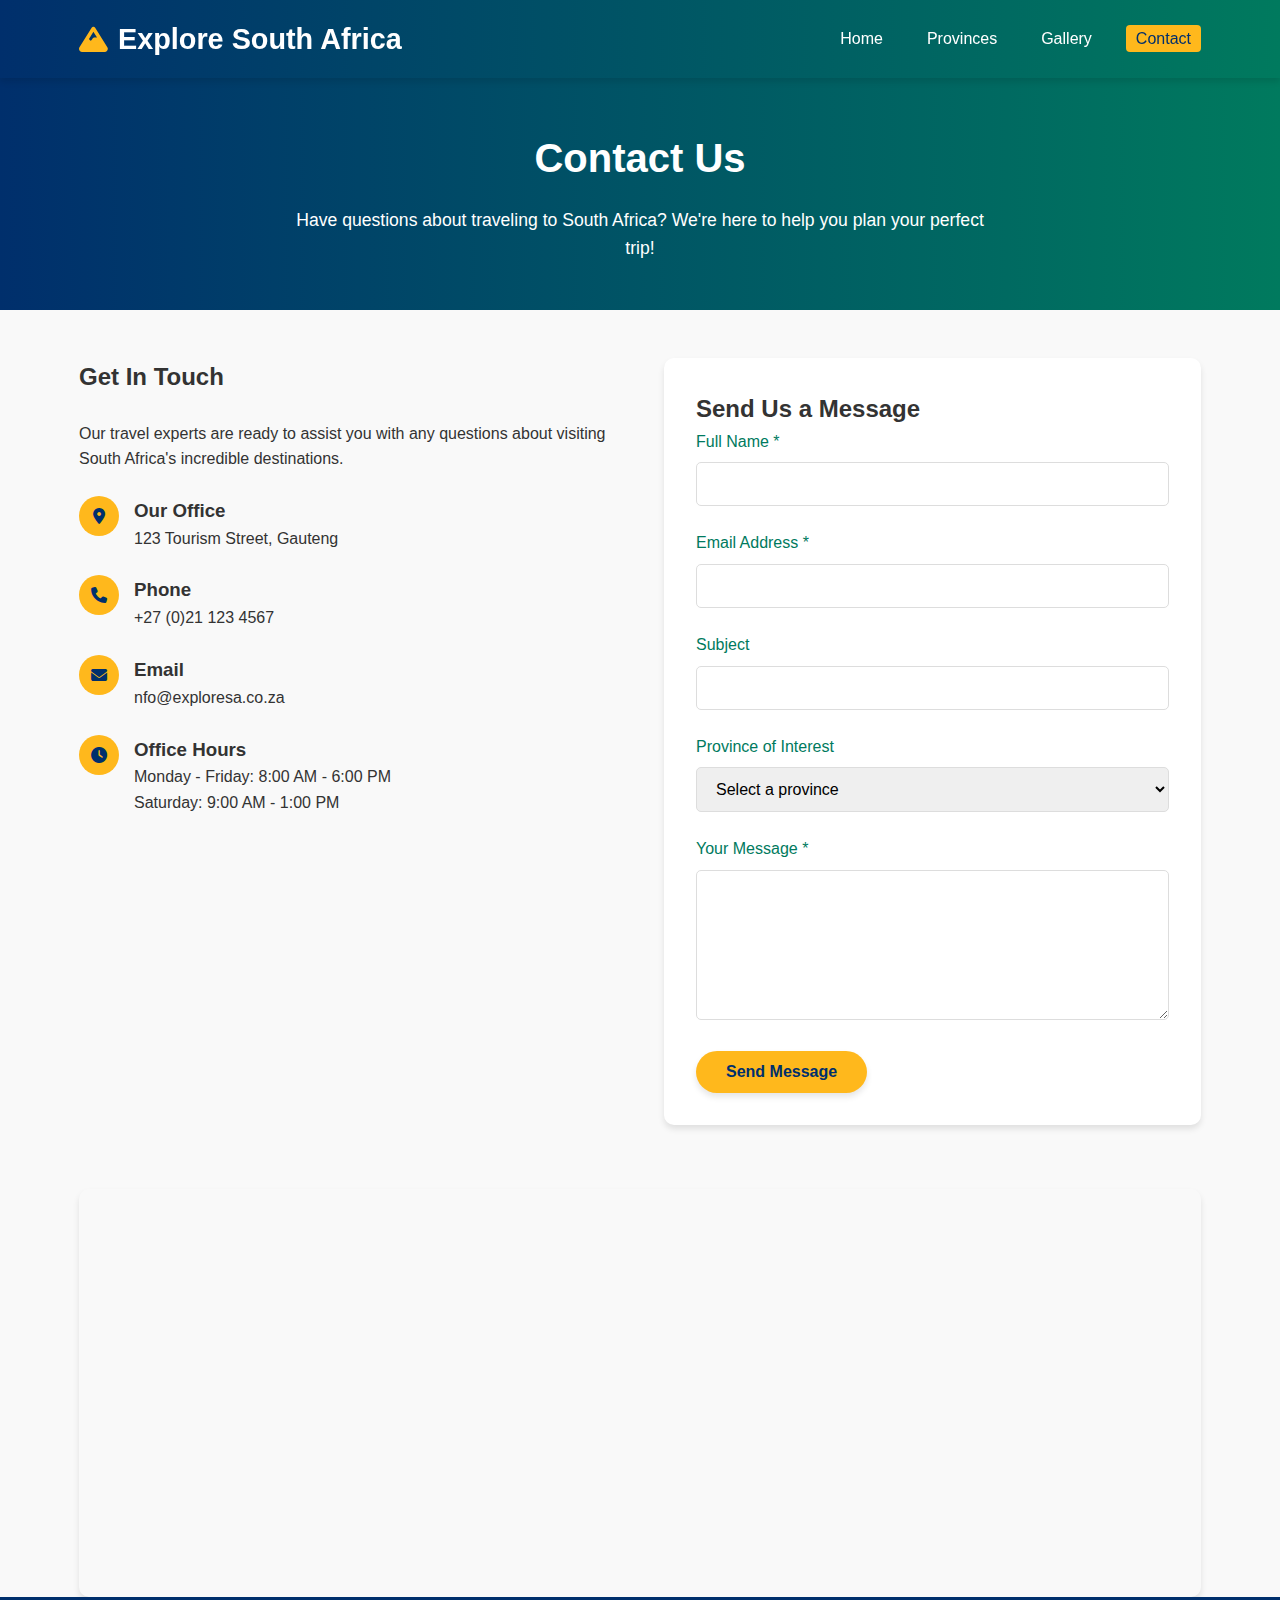
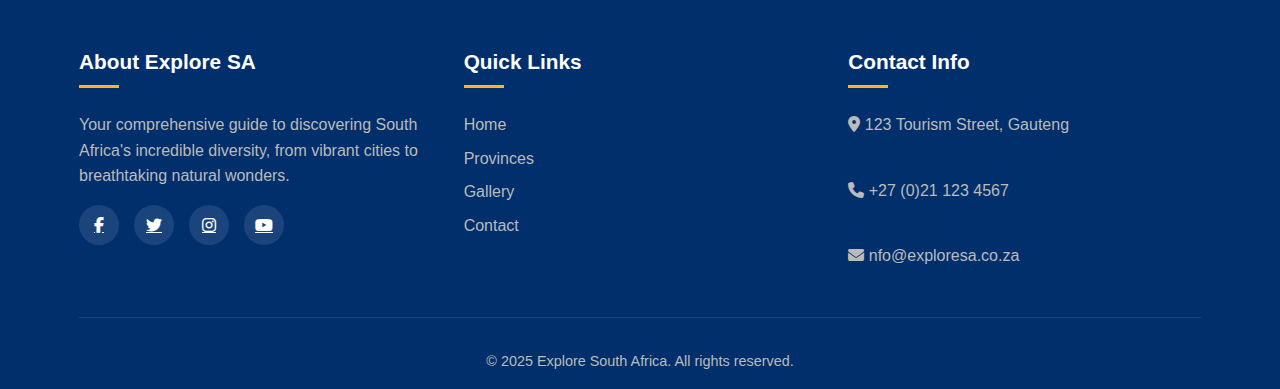
<file: contact.html>
<!DOCTYPE html>
<html lang="en">
<head>
    <meta charset="UTF-8">
    <meta name="viewport" content="width=device-width, initial-scale=1.0">
     <link rel="icon" type="image/png" href="https://images.rawpixel.com/image_800/cHJpdmF0ZS9sci9pbWFnZXMvd2Vic2l0ZS8yMDIyLTA3L2pvYjk1NS0yMDkuanBn.jpg">
    <title>Contact Us - Explore South Africa</title>
    <link rel="stylesheet" href="https://cdnjs.cloudflare.com/ajax/libs/font-awesome/6.4.0/css/all.min.css">
    <link rel="stylesheet" href="css/style.css">
</head>
<body>
    <!-- Header -->
    <header>
        <div class="container header-container">
            <div class="logo">
                <i class="fas fa-mountain"></i>
                <span>Explore South Africa</span>
            </div>
            <div class="mobile-menu">
                <i class="fas fa-bars"></i>
            </div>
            <nav>
                <ul>
                    <li><a href="index.html">Home</a></li>
                    <li><a href="destinations.html">Provinces</a></li>
                    <li><a href="gallery.html">Gallery</a></li>
                    <li><a href="contact.html" class="active">Contact</a></li>
                </ul>
            </nav>
        </div>
    </header>

    <!-- Page Header -->
    <section class="page-header">
        <div class="container">
            <h1>Contact Us</h1>
            <p>Have questions about traveling to South Africa? We're here to help you plan your perfect trip!</p>
        </div>
    </section>

    <!-- Contact Section -->
    <section class="container">
        <div class="contact-container">
            <div class="contact-info">
                <h2>Get In Touch</h2>
                <p>Our travel experts are ready to assist you with any questions about visiting South Africa's incredible destinations.</p>
                
                <div class="contact-item">
                    <i class="fas fa-map-marker-alt"></i>
                    <div>
                        <h3>Our Office</h3>
                        <p>123 Tourism Street, Gauteng</p>
                    </div>
                </div>
                
                <div class="contact-item">
                    <i class="fas fa-phone"></i>
                    <div>
                        <h3>Phone</h3>
                        <p>+27 (0)21 123 4567</p>
                    </div>
                </div>
                
                <div class="contact-item">
                    <i class="fas fa-envelope"></i>
                    <div>
                        <h3>Email</h3>
                        <p>nfo@exploresa.co.za</p>
                    </div>
                </div>
                
                <div class="contact-item">
                    <i class="fas fa-clock"></i>
                    <div>
                        <h3>Office Hours</h3>
                        <p>Monday - Friday: 8:00 AM - 6:00 PM</p>
                        <p>Saturday: 9:00 AM - 1:00 PM</p>
                    </div>
                </div>
            </div>
            
            <div class="contact-form">
                <h2>Send Us a Message</h2>
                <form id="contactForm">
                    <div class="form-group">
                        <label for="name">Full Name *</label>
                        <input type="text" id="name" class="form-control" required>
                    </div>
                    
                    <div class="form-group">
                        <label for="email">Email Address *</label>
                        <input type="email" id="email" class="form-control" required>
                    </div>
                    
                    <div class="form-group">
                        <label for="subject">Subject</label>
                        <input type="text" id="subject" class="form-control">
                    </div>
                    
                    <div class="form-group">
                        <label for="province">Province of Interest</label>
                        <select id="province" class="form-control">
                            <option value="">Select a province</option>
                            <option value="westerncape">Western Cape</option>
                            <option value="gauteng">Gauteng</option>
                            <option value="kwazulunatal">KwaZulu-Natal</option>
                            <option value="easterncape">Eastern Cape</option>
                            <option value="freestate">Free State</option>
                            <option value="limpopo">Limpopo</option>
                            <option value="mpumalanga">Mpumalanga</option>
                            <option value="northwest">North West</option>
                            <option value="northerncape">Northern Cape</option>
                        </select>
                    </div>
                    
                    <div class="form-group">
                        <label for="message">Your Message *</label>
                        <textarea id="message" class="form-control" required></textarea>
                    </div>
                    
                    <button type="submit" class="btn">Send Message</button>
                </form>
            </div>
        </div>
        
        <!-- Map Section -->
        <div class="map-container">
            <iframe src="https://www.google.com/maps/embed?pb=!1m18!1m12!1m3!1d13246.565221612936!2d18.417660149999998!3d-33.92489345!2m3!1f0!2f0!3f0!3m2!1i1024!2i768!4f13.1!3m3!1m2!1s0x1dcc6763dee9d58b%3A0x5a6638cc5061232e!2sCape%20Town%20City%20Centre%2C%20Cape%20Town%2C%208000!5e0!3m2!1sen!2sza!4v1690900000000!5m2!1sen!2sza" width="600" height="450" style="border:0;" allowfullscreen="" loading="lazy" referrerpolicy="no-referrer-when-downgrade"></iframe>
        </div>
    </section>

    <!-- Footer -->
    <footer>
        <div class="container">
            <div class="footer-content">
                <div class="footer-column">
                    <h3>About Explore SA</h3>
                    <p>Your comprehensive guide to discovering South Africa's incredible diversity, from vibrant cities to breathtaking natural wonders.</p>
                    <div class="social-links">
                        <a href="#"><i class="fab fa-facebook-f"></i></a>
                        <a href="#"><i class="fab fa-twitter"></i></a>
                        <a href="#"><i class="fab fa-instagram"></i></a>
                        <a href="#"><i class="fab fa-youtube"></i></a>
                    </div>
                </div>
                <div class="footer-column">
                    <h3>Quick Links</h3>
                    <ul>
                        <li><a href="index.html">Home</a></li>
                        <li><a href="destinations.html">Provinces</a></li>
                        <li><a href="gallery.html">Gallery</a></li>
                        <li><a href="contact.html">Contact</a></li>
                    </ul>
                </div>
                <div class="footer-column">
                    <h3>Contact Info</h3>
                    <div class="contact-info">
                        <p><i class="fas fa-map-marker-alt"></i> 123 Tourism Street, Gauteng</p>
                        <p><i class="fas fa-phone"></i> +27 (0)21 123 4567</p>
                        <p><i class="fas fa-envelope"></i> nfo@exploresa.co.za</p>
                    </div>
                </div>
            </div>
            <div class="footer-bottom">
                <p>&copy; 2025 Explore South Africa. All rights reserved.</p>
            </div>
        </div>
    </footer>

    <script src="js/script.js"></script>
</body>
</html>
</file>
<file: css/style.css>
/* Reset and Base Styles */
* {
    margin: 0;
    padding: 0;
    box-sizing: border-box;
    font-family: 'Segoe UI', Tahoma, Geneva, Verdana, sans-serif;
}

:root {
    --primary: #007A5E; /* South Africa green */
    --secondary: #FFB81C; /* South Africa gold */
    --accent: #DE3831; /* South Africa red */
    --light: #F5F5F5;
    --dark: #002F6C; /* South Africa blue */
    --shadow: 0 4px 6px rgba(0, 0, 0, 0.1);
    --transition: all 0.3s ease;
}

body {
    background-color: #f9f9f9;
    color: #333;
    line-height: 1.6;
}

.container {
    width: 90%;
    max-width: 1200px;
    margin: 0 auto;
    padding: 0 15px;
}

/* Header Styles */
header {
    background: linear-gradient(to right, var(--dark), var(--primary));
    color: white;
    padding: 1rem 0;
    position: sticky;
    top: 0;
    z-index: 100;
    box-shadow: var(--shadow);
}

.header-container {
    display: flex;
    justify-content: space-between;
    align-items: center;
}

.logo {
    font-size: 1.8rem;
    font-weight: 700;
    display: flex;
    align-items: center;
    gap: 10px;
}

.logo i {
    color: var(--secondary);
}

nav ul {
    display: flex;
    list-style: none;
}

nav ul li {
    margin-left: 1.5rem;
}

nav ul li a {
    color: white;
    text-decoration: none;
    font-weight: 500;
    transition: var(--transition);
    padding: 5px 10px;
    border-radius: 4px;
}

nav ul li a:hover, nav ul li a.active {
    background-color: var(--secondary);
    color: var(--dark);
}

.mobile-menu {
    display: none;
    font-size: 1.5rem;
    cursor: pointer;
}

/* Hero Section */
.hero {
    height: 80vh;
    background: linear-gradient(rgba(0, 0, 0, 0.5), rgba(0, 0, 0, 0.5)), 
                url('https://images.unsplash.com/photo-1698594576842-2c52cad09e0e?q=80&w=1275&auto=format&fit=crop&ixlib=rb-4.1.0&ixid=M3wxMjA3fDB8MHxwaG90by1wYWdlfHx8fGVufDB8fHx8fA%3D%3D');
    background-size: cover;
    background-position: center;
    color: white;
    display: flex;
    align-items: center;
    text-align: center;
    animation: fadeIn 1.5s ease;
}

.hero-content {
    max-width: 800px;
    margin: 0 auto;
    padding: 0 20px;
}

.hero h1 {
    font-size: 3.5rem;
    margin-bottom: 1rem;
    text-shadow: 2px 2px 4px rgba(0, 0, 0, 0.5);
    animation: slideInFromTop 1s ease;
}

.hero p {
    font-size: 1.2rem;
    margin-bottom: 2rem;
    animation: slideInFromBottom 1s ease;
}

.btn {
    display: inline-block;
    background-color: var(--secondary);
    color: var(--dark);
    padding: 12px 30px;
    border-radius: 30px;
    text-decoration: none;
    font-weight: 600;
    transition: var(--transition);
    border: none;
    cursor: pointer;
    font-size: 1rem;
    box-shadow: var(--shadow);
}

.btn:hover {
    background-color: var(--accent);
    color: white;
    transform: translateY(-3px);
}

/* Featured Destinations */
.section-title {
    text-align: center;
    margin: 3rem 0 2rem;
    font-size: 2.2rem;
    color: var(--primary);
    position: relative;
}

.section-title::after {
    content: '';
    display: block;
    width: 80px;
    height: 4px;
    background-color: var(--secondary);
    margin: 10px auto;
    border-radius: 2px;
}

.destinations, .destinations-grid {
    display: grid;
    grid-template-columns: repeat(auto-fit, minmax(300px, 1fr));
    gap: 2rem;
    margin-bottom: 4rem;
}

.destination-card {
    background-color: white;
    border-radius: 10px;
    overflow: hidden;
    box-shadow: var(--shadow);
    transition: var(--transition);
    animation: fadeInUp 1s ease;
}

.destination-card:hover {
    transform: translateY(-10px);
    box-shadow: 0 10px 20px rgba(0, 0, 0, 0.15);
}

.card-img {
    height: 200px;
    overflow: hidden;
}

.card-img img {
    width: 100%;
    height: 100%;
    object-fit: cover;
    transition: var(--transition);
}

.destination-card:hover .card-img img {
    transform: scale(1.1);
}

.card-content {
    padding: 1.5rem;
}

.card-content h3 {
    margin-bottom: 0.5rem;
    color: var(--primary);
}

.card-content p {
    color: #666;
    margin-bottom: 1rem;
    font-size: 0.95rem;
}

/* Features Section */
.features-section {
    background-color: var(--light);
    padding: 4rem 0;
}

.features-grid {
    display: grid;
    grid-template-columns: repeat(auto-fit, minmax(250px, 1fr));
    gap: 2rem;
}

.feature-item {
    text-align: center;
    padding: 2rem;
}

.feature-item i {
    font-size: 3rem;
    color: var(--primary);
    margin-bottom: 1rem;
}

.feature-item h3 {
    margin-bottom: 1rem;
    color: var(--dark);
}

/* Footer */
footer {
    background-color: var(--dark);
    color: white;
    padding: 3rem 0 1rem;
}

.footer-content {
    display: grid;
    grid-template-columns: repeat(auto-fit, minmax(250px, 1fr));
    gap: 2rem;
    margin-bottom: 2rem;
}

.footer-column h3 {
    margin-bottom: 1.5rem;
    font-size: 1.3rem;
    position: relative;
    padding-bottom: 10px;
}

.footer-column h3::after {
    content: '';
    position: absolute;
    left: 0;
    bottom: 0;
    width: 40px;
    height: 3px;
    background-color: var(--secondary);
}

.footer-column p {
    margin-bottom: 1rem;
    color: #bbb;
}

.footer-column ul {
    list-style: none;
}

.footer-column ul li {
    margin-bottom: 0.5rem;
}

.footer-column ul li a {
    color: #bbb;
    text-decoration: none;
    transition: var(--transition);
}

.footer-column ul li a:hover {
    color: var(--secondary);
}

.social-links {
    display: flex;
    gap: 15px;
    margin-top: 1rem;
}

.social-links a {
    display: inline-flex;
    align-items: center;
    justify-content: center;
    width: 40px;
    height: 40px;
    background-color: rgba(255, 255, 255, 0.1);
    border-radius: 50%;
    color: white;
    transition: var(--transition);
}

.social-links a:hover {
    background-color: var(--secondary);
    color: var(--dark);
    transform: translateY(-3px);
}

.footer-bottom {
    text-align: center;
    padding-top: 2rem;
    border-top: 1px solid rgba(255, 255, 255, 0.1);
    color: #bbb;
    font-size: 0.9rem;
}

/* Animations */
@keyframes fadeIn {
    from { opacity: 0; }
    to { opacity: 1; }
}

@keyframes slideInFromTop {
    from {
        opacity: 0;
        transform: translateY(-50px);
    }
    to {
        opacity: 1;
        transform: translateY(0);
    }
}

@keyframes slideInFromBottom {
    from {
        opacity: 0;
        transform: translateY(50px);
    }
    to {
        opacity: 1;
        transform: translateY(0);
    }
}

@keyframes fadeInUp {
    from {
        opacity: 0;
        transform: translateY(30px);
    }
    to {
        opacity: 1;
        transform: translateY(0);
    }
}

/* Responsive Design */
@media (max-width: 768px) {
    .header-container {
        flex-direction: column;
        text-align: center;
    }

    nav ul {
        margin-top: 1rem;
        flex-wrap: wrap;
        justify-content: center;
    }

    nav ul li {
        margin: 0.5rem;
    }

    .hero h1 {
        font-size: 2.5rem;
    }

    .hero p {
        font-size: 1rem;
    }

    .mobile-menu {
        display: block;
        position: absolute;
        top: 20px;
        right: 20px;
    }

    nav {
        width: 100%;
        display: none;
    }

    nav.active {
        display: block;
    }
}

/* Page Specific Styles */
.page-header {
    background: linear-gradient(to right, var(--dark), var(--primary));
    color: white;
    padding: 3rem 0;
    text-align: center;
    margin-bottom: 3rem;
}

.page-header h1 {
    font-size: 2.5rem;
    margin-bottom: 1rem;
}

.page-header p {
    max-width: 700px;
    margin: 0 auto;
    font-size: 1.1rem;
}

/* Gallery Page */
.gallery-grid {
    display: grid;
    grid-template-columns: repeat(auto-fill, minmax(250px, 1fr));
    gap: 1rem;
    margin-bottom: 4rem;
}

.gallery-item {
    position: relative;
    overflow: hidden;
    border-radius: 8px;
    height: 250px;
    box-shadow: var(--shadow);
    transition: var(--transition);
}

.gallery-item:hover {
    transform: scale(1.03);
}

.gallery-item img {
    width: 100%;
    height: 100%;
    object-fit: cover;
    transition: var(--transition);
}

.gallery-item:hover img {
    transform: scale(1.1);
}

.video-container {
    position: relative;
    padding-bottom: 56.25%; /* 16:9 Aspect Ratio */
    height: 0;
    overflow: hidden;
    border-radius: 8px;
    box-shadow: var(--shadow);
    margin-bottom: 2rem;
}

.video-container iframe {
    position: absolute;
    top: 0;
    left: 0;
    width: 100%;
    height: 100%;
    border: none;
}

/* Contact Page */
.contact-container {
    display: grid;
    grid-template-columns: repeat(auto-fit, minmax(300px, 1fr));
    gap: 3rem;
    margin-bottom: 4rem;
}

.contact-info {
    display: flex;
    flex-direction: column;
    gap: 1.5rem;
}

.contact-item {
    display: flex;
    align-items: flex-start;
    gap: 15px;
}

.contact-item i {
    background-color: var(--secondary);
    color: var(--dark);
    width: 40px;
    height: 40px;
    border-radius: 50%;
    display: flex;
    align-items: center;
    justify-content: center;
    flex-shrink: 0;
}

.contact-form {
    background-color: white;
    padding: 2rem;
    border-radius: 10px;
    box-shadow: var(--shadow);
}

.form-group {
    margin-bottom: 1.5rem;
}

.form-group label {
    display: block;
    margin-bottom: 0.5rem;
    font-weight: 500;
    color: var(--primary);
}

.form-control {
    width: 100%;
    padding: 12px 15px;
    border: 1px solid #ddd;
    border-radius: 5px;
    font-size: 1rem;
    transition: var(--transition);
}

.form-control:focus {
    border-color: var(--secondary);
    outline: none;
    box-shadow: 0 0 0 3px rgba(255, 184, 28, 0.2);
}

textarea.form-control {
    min-height: 150px;
    resize: vertical;
}

.map-container {
    margin-top: 4rem;
    border-radius: 10px;
    overflow: hidden;
    box-shadow: var(--shadow);
}

.map-container iframe {
    width: 100%;
    height: 400px;
    border: none;
}

/* Province Badge */
.province-badge {
    display: inline-block;
    background-color: var(--primary);
    color: white;
    padding: 5px 10px;
    border-radius: 20px;
    font-size: 0.8rem;
    margin-bottom: 10px;
}

/* Attractions List */
.attractions {
    margin-top: 1rem;
}

.attractions h4 {
    color: var(--dark);
    margin-bottom: 0.5rem;
}

.attractions ul {
    padding-left: 1.5rem;
    color: #666;
}

.attractions li {
    margin-bottom: 0.3rem;
}
</file>
